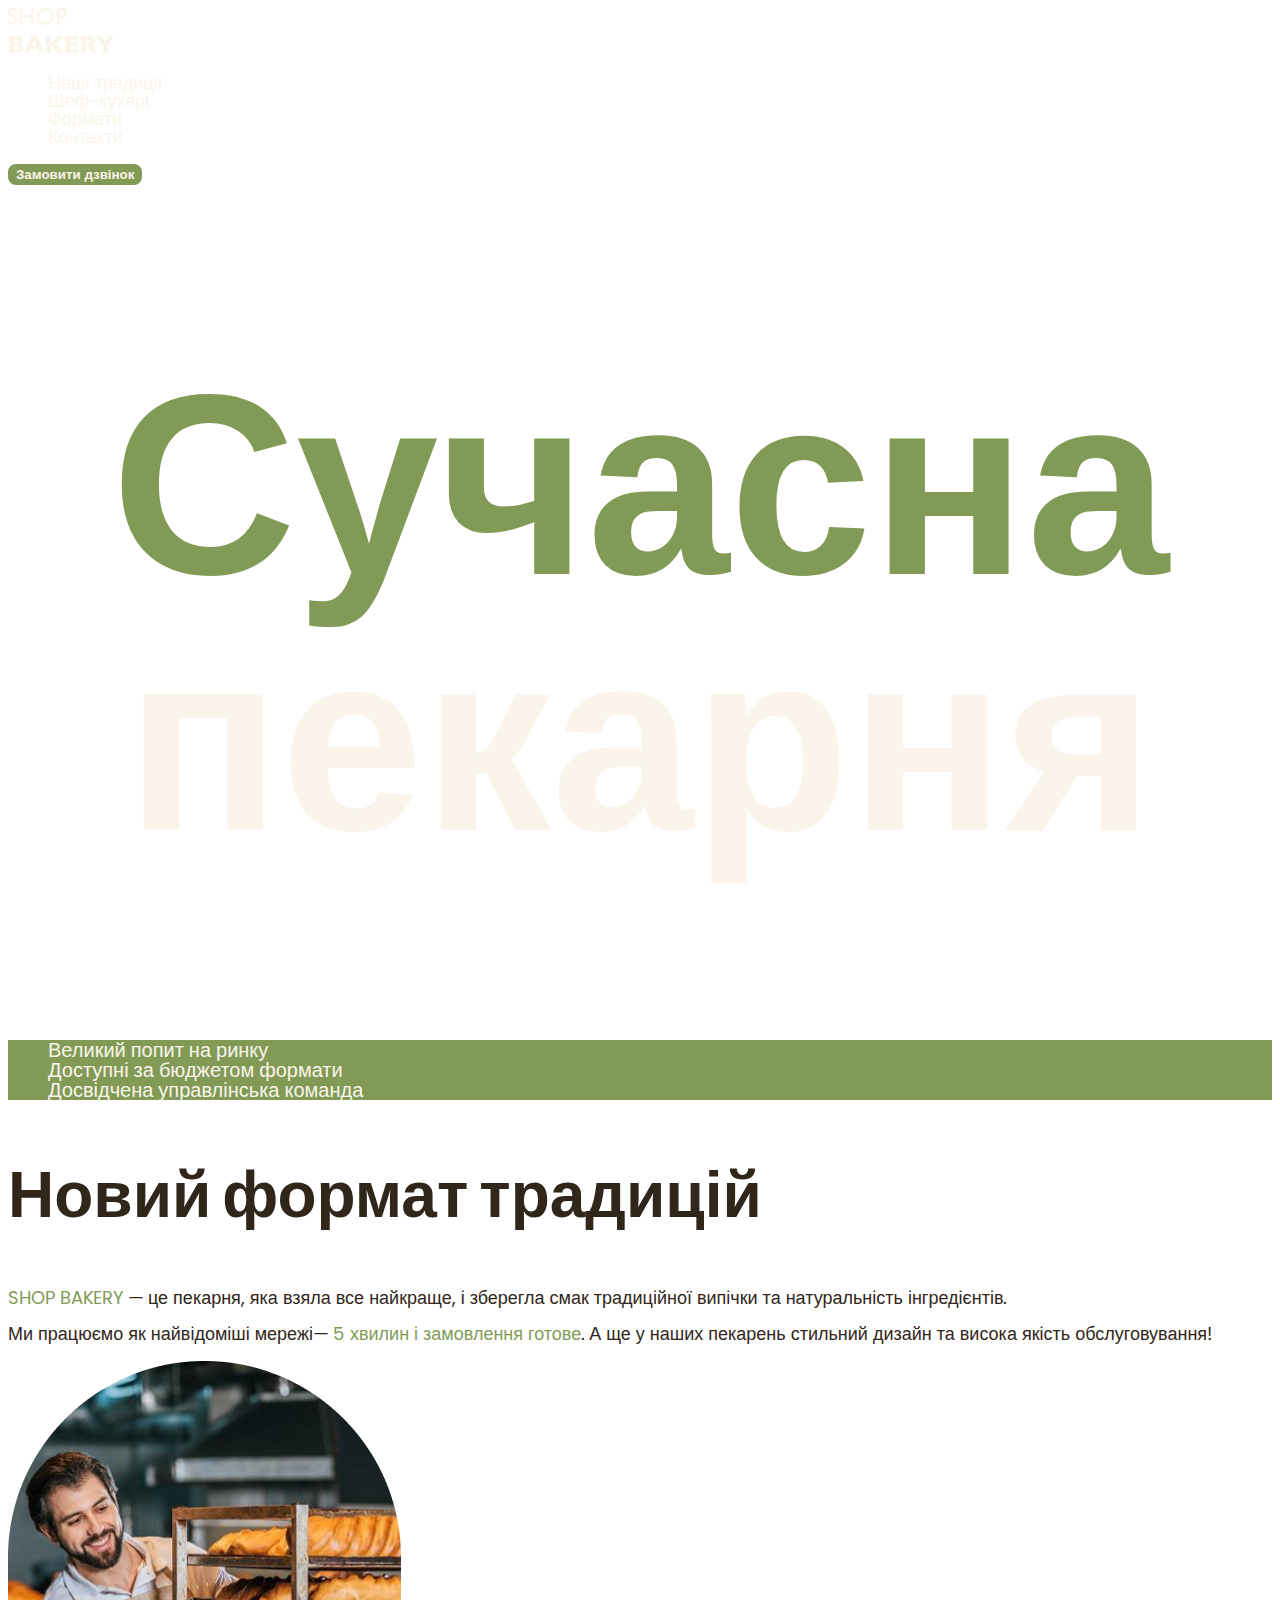
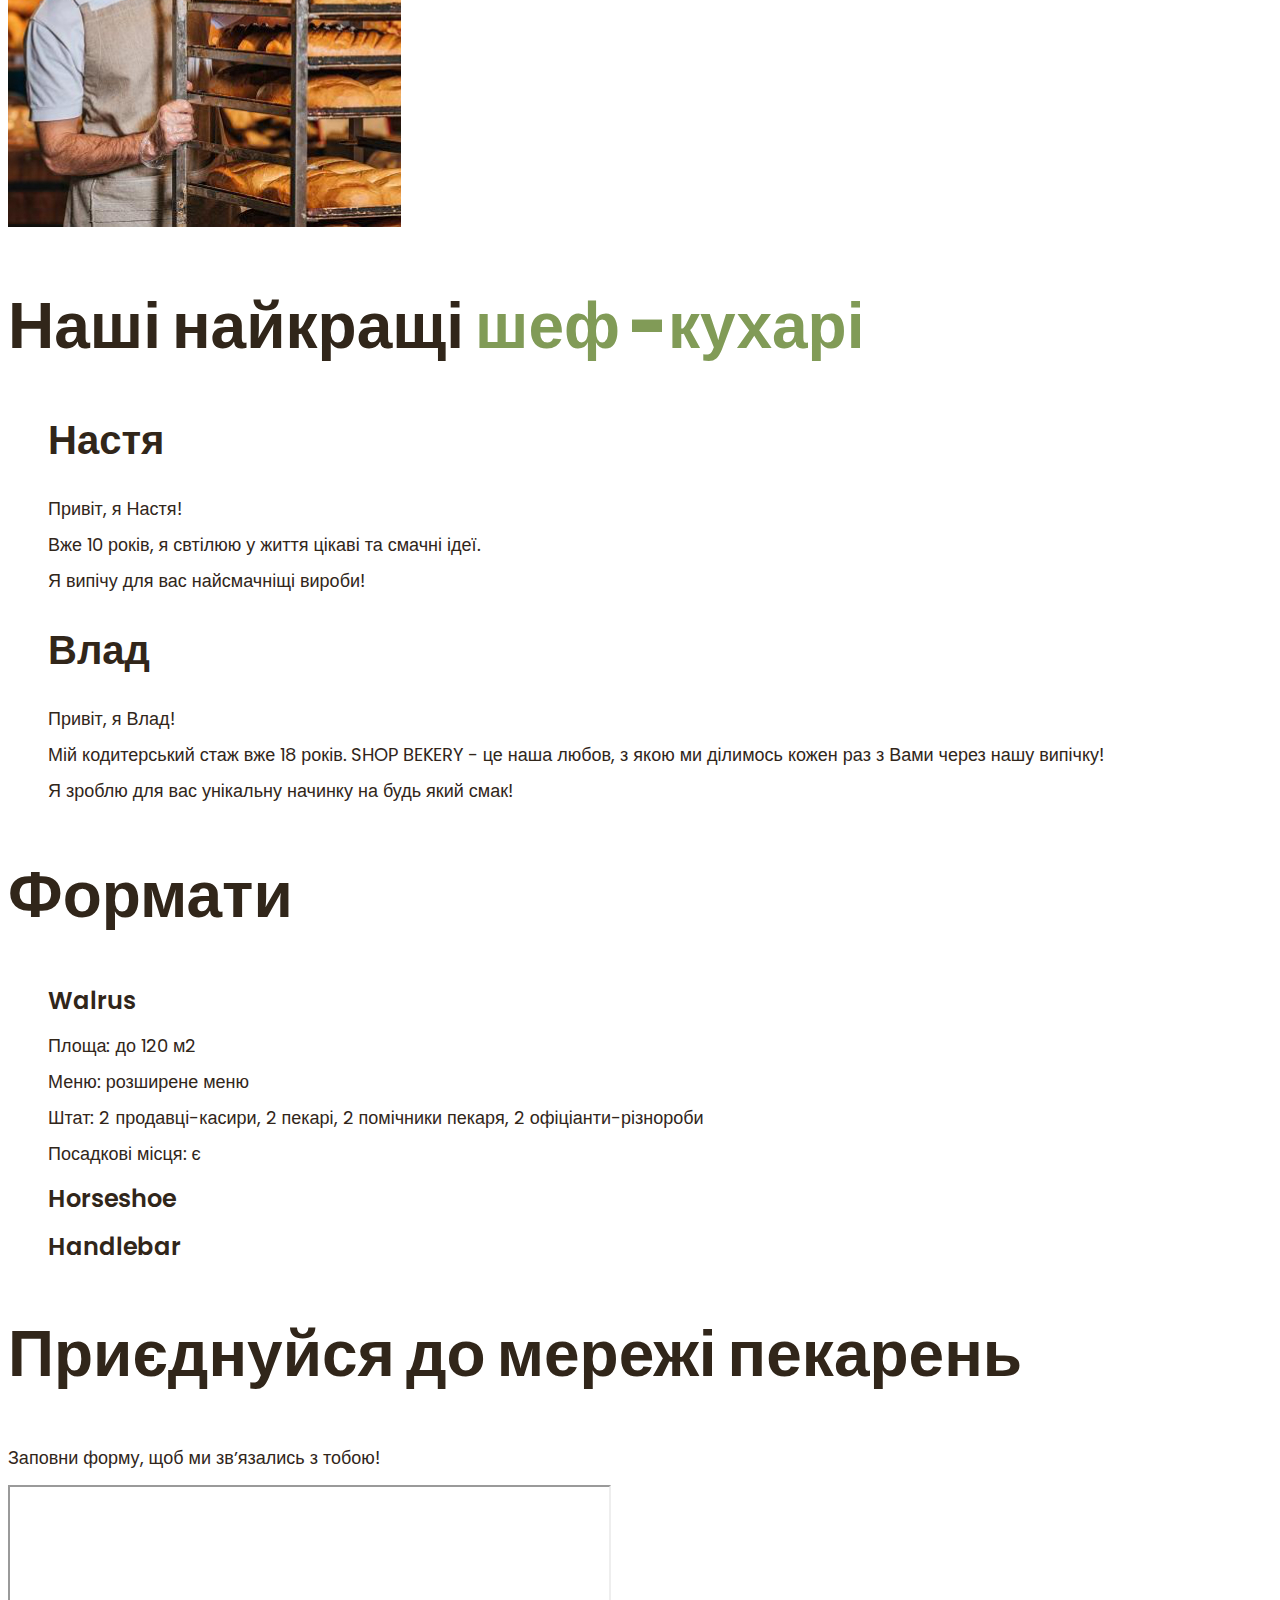
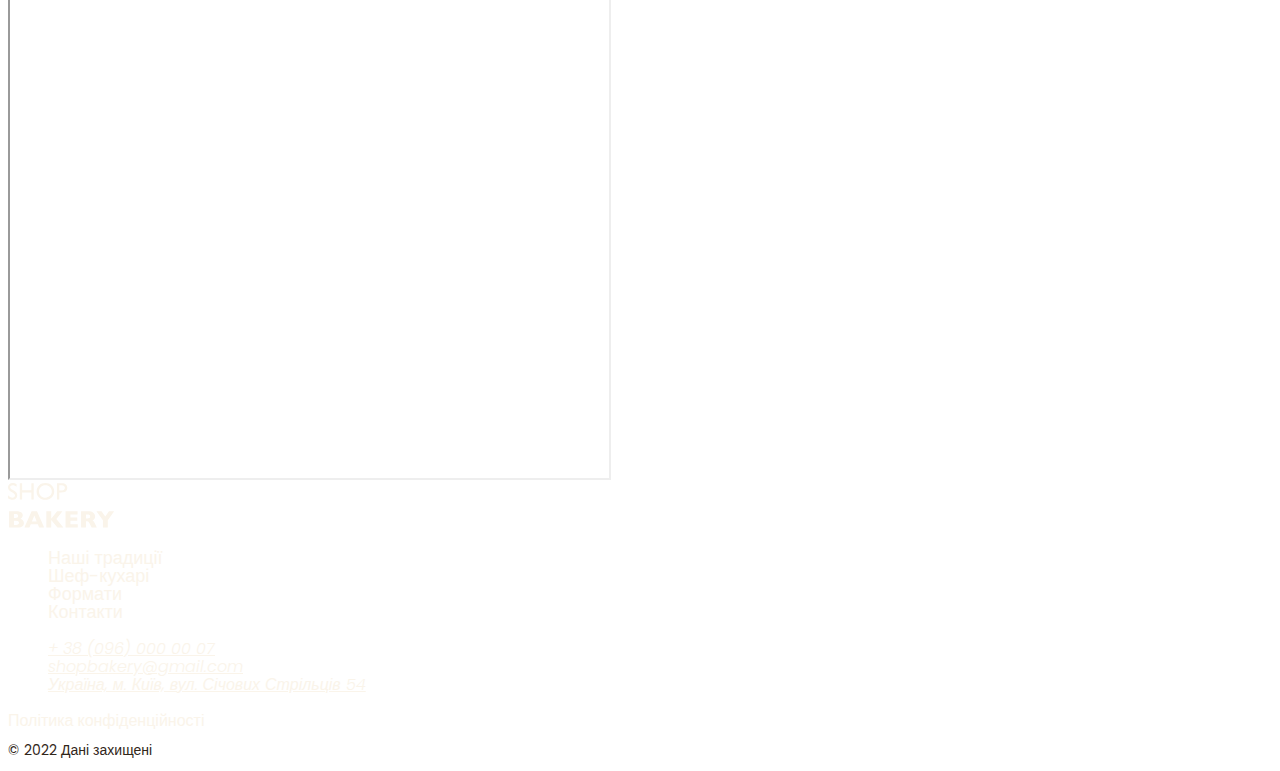
<file: index.html>
<!DOCTYPE html>
<html lang="uk">

<head>
  <meta charset="UTF-8" />
  <meta name="viewport" content="width=device-width, initial-scale=1.0" />
  <title>Сучасна пекарня</title>
  <!-- Fonts -->
  <link rel="preconnect" href="https://fonts.googleapis.com">
  <link rel="preconnect" href="https://fonts.gstatic.com" crossorigin>
  <link href="https://fonts.googleapis.com/css2?family=Poppins:wght@300;400;600;900&display=swap" rel="stylesheet">
  <!-- Css link -->
  <link rel="stylesheet" href="./css/styles.css" />
</head>

<body>
  <header>
    <nav>
      <a href="./index.html"> <!-- для index.html можно поставить просто "/"-->
        <img src="./images/logo.svg" alt="Логотип пекарні" />
      </a>
      <ul>
        <li><a class="link" href="#traditional-section">Наші традиції</a></li>
        <li><a class="link" href="#chefs-section">Шеф-кухарі</a></li>
        <li><a class="link" href="#formats-section">Формати</a></li>
        <li><a class="link" href="#contact-section">Контакти</a></li>
      </ul>
    </nav>
    <button class="button" type="button">Замовити дзвінок</button>
  </header>
  <main>
    <section class="hero-title">
      <h1><span class="accent">Сучасна</span> пекарня</h1>
    </section>
    <section id="traditional-section">
      <ul class="advantages-list">
        <li class="advantages-item">Великий попит на ринку</li>
        <li class="advantages-item">Доступні за бюджетом формати</li>
        <li class="advantages-item">Досвідчена управлінська команда</li>
      </ul>
      <h2 class="section-title">Новий формат традицій</h2>
      <p class="traditional-text">
        <span class="accent uppercase">shop bakery</span> — це пекарня, яка взяла все найкраще, і
        зберегла смак традиційної випічки та натуральність інгредієнтів.
      </p>
      <p class="traditional-text">
        Ми працюємо як найвідоміші мережі—
        <span class="accent">5 хвилин і замовлення готове</span>. А ще у наших пекарень
        стильний дизайн та висока якість обслуговування!
      </p>
      <img src="./images/Section2-baker-man.jpg" alt="Пекарь везе хліб" />
    </section>
    <section id="chefs-section">
      <h2 class="section-title">Наші найкращі <span class="accent">шеф -кухарі</span></h2>
      <ul>
        <li>
          <article>
            <h3 class="chef-title">Настя</h3>
            <p>Привіт, я Настя!</p>
            <p>Вже 10 років, я свтілюю у життя цікаві та смачні ідеї.</p>
            <p>Я випічу для вас найсмачніщі вироби!</p>
          </article>
        </li>
        <li>
          <article>
            <h3 class="chef-title">Влад</h3>
            <p>Привіт, я Влад!</p>
            <p>
              Мій кодитерський стаж вже 18 років. SHOP BEKERY - це наша любов,
              з якою ми ділимось кожен раз з Вами через нашу випічку!
            </p>
            <p>Я зроблю для вас унікальну начинку на будь який смак!</p>
          </article>
        </li>
      </ul>
    </section>
    <section id="formats-section">
      <h2 class="section-title">Формати</h2>
      <ul>
        <li>
          <article>
            <h3 class="fornat-title" lang="en">Walrus</h3>
            <div class="format-text">
              <p>Площа: до 120 м2</p>
              <p>Меню: розширене меню</p>
              <p>Штат: 2 продавці-касири, 2 пекарі, 2 помічники пекаря, 2 офіціанти-різнороби</p>
              <p>Посадкові місця: є</p>
            </div>
          </article>
        </li>
        <li>
          <article>
            <h3 class="fornat-title" lang="en">Horseshoe</h3>
          </article>
        </li>
        <li>
          <article>
            <h3 class="fornat-title" lang="en">Handlebar</h3>
          </article>
        </li>
      </ul>
    </section>
    <section id="contact-section">
      <h2 class="section-title">Приєднуйся до мережі пекарень</h2>
      <p>Заповни форму, щоб ми звʼязались з тобою!</p>
      <iframe
        src="https://www.google.com/maps/embed?pb=!1m14!1m8!1m3!1d2540.163446333503!2d30.4886984!3d50.456681!3m2!1i1024!2i768!4f13.1!3m3!1m2!1s0x40d4ce637c006b2d%3A0xaf86385f19996ff0!2z0YPQuy4g0KHQtdGH0LXQstGL0YUg0KHRgtGA0LXQu9GM0YbQvtCyLCA1NCwg0JrQuNC10LIsIDAyMDAw!5e0!3m2!1sru!2sua!4v1761527416507!5m2!1sru!2sua"
        width="603" height="595" allowfullscreen="" loading="lazy" referrerpolicy="no-referrer-when-downgrade">
      </iframe>
    </section>
  </main>
  <footer>
    <nav>
      <a href="./index.html"> <!-- для index.html можно поставить просто "/"-->
        <img src="./images/logo.svg" alt="Логотип пекарні" />
      </a>
      <ul>
        <li><a class="link" href="#traditional-section">Наші традиції</a></li>
        <li><a class="link" href="#chefs-section">Шеф-кухарі</a></li>
        <li><a class="link" href="#formats-section">Формати</a></li>
        <li><a class="link" href="#contact-section">Контакти</a></li>
      </ul>
    </nav>
    <address>
      <ul>
        <li><a class="address-link" href="tel:+380960000007">+ 38 (096) 000 00 07</a></li>
        <li>
          <a class="address-link" href="mailto:shopbakery@gmail.com">shopbakery@gmail.com</a>
        </li>
        <li>
          <a class="address-link" href="https://maps.app.goo.gl/52s7ZD26n82GJiwQ8" target="_blank">Україна, м. Київ,
            вул. Січових Стрільців
            54</a>
        </li>
        <li>
          <a href="#"></a>
          <!-- facebook icon -->
        </li>
        <li>
          <a href="#">
            <!-- instagram icon -->
          </a>
        </li>
      </ul>
    </address>
    <a class="address-link href=" #" target="_blank">Політика конфіденційності</a>
    <p class="address-copyright"><!--©--> &copy; 2022 Дані захищені</p>
  </footer>
</body>

</html>
</file>
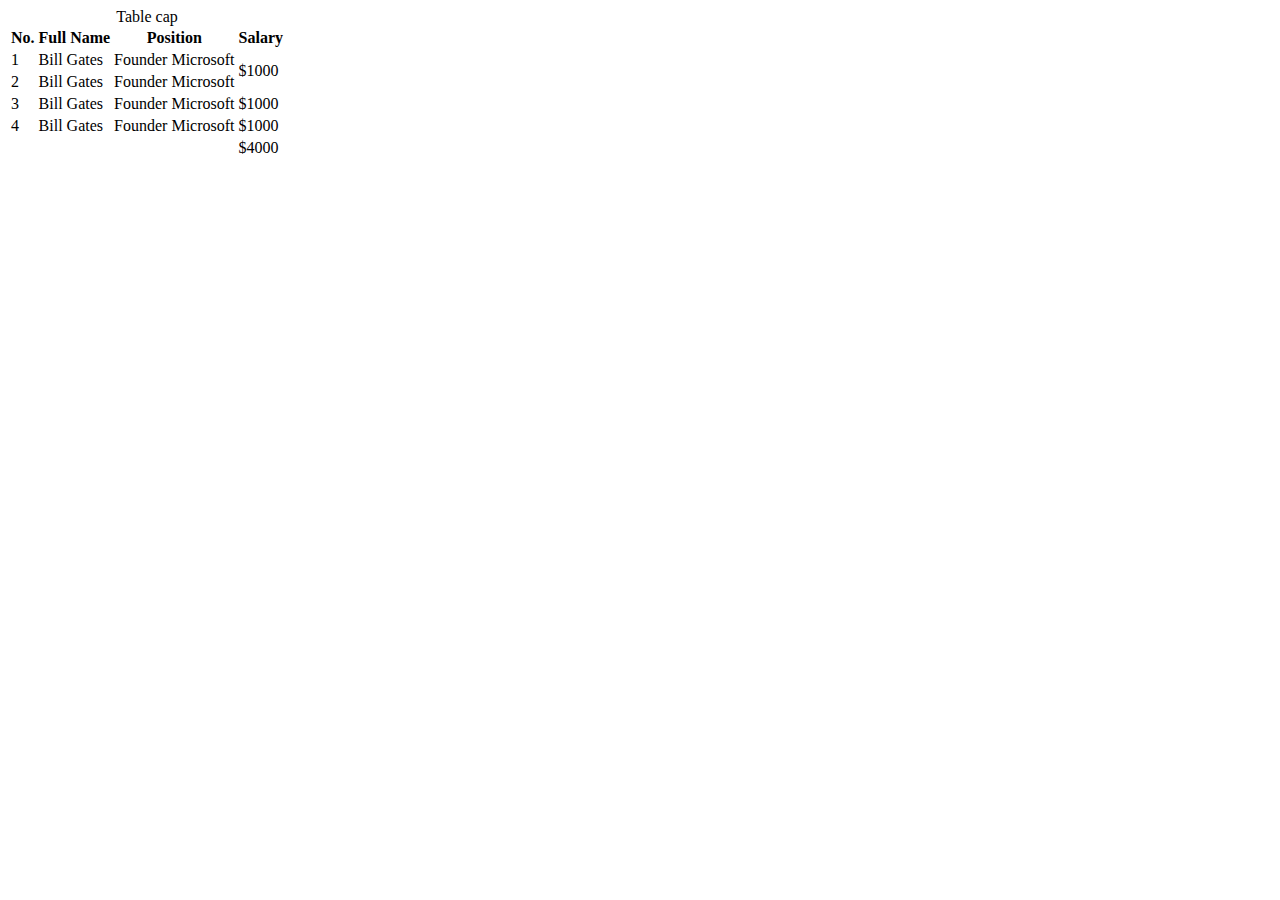
<file: test-table.html>
<!DOCTYPE html>
<html lang="en">

<head>
    <meta charset="UTF-8">
    <meta name="viewport" content="width=device-width, initial-scale=1.0">
    <title>Test table</title>
</head>

<body>
    <!-- Test table -->
    <table>
        <caption>Table cap</caption>
        <thead>
            <tr>
                <th>No.</th>
                <th>Full Name</th>
                <th>Position</th>
                <th>Salary</th>
            </tr>
        </thead>
        <tbody>
            <tr>
                <td>1</td>
                <td>Bill Gates</td>
                <td>Founder Microsoft</td>
                <td rowspan="2">$1000</td>
            </tr>
            <tr>
                <td>2</td>
                <td>Bill Gates</td>
                <td>Founder Microsoft</td>
                <!-- <td>$1000</td> -->
            </tr>
            <tr>
                <td>3</td>
                <td>Bill Gates</td>
                <td>Founder Microsoft</td>
                <td>$1000</td>
            </tr>
            <tr>
                <td>4</td>
                <td>Bill Gates</td>
                <td>Founder Microsoft</td>
                <td>$1000</td>
            </tr>
        </tbody>
        <tfoot>
            <tr>
                <td></td>
                <td></td>
                <td></td>
                <td>$4000</td>
            </tr>
        </tfoot>
    </table>
</body>

</html>
</file>
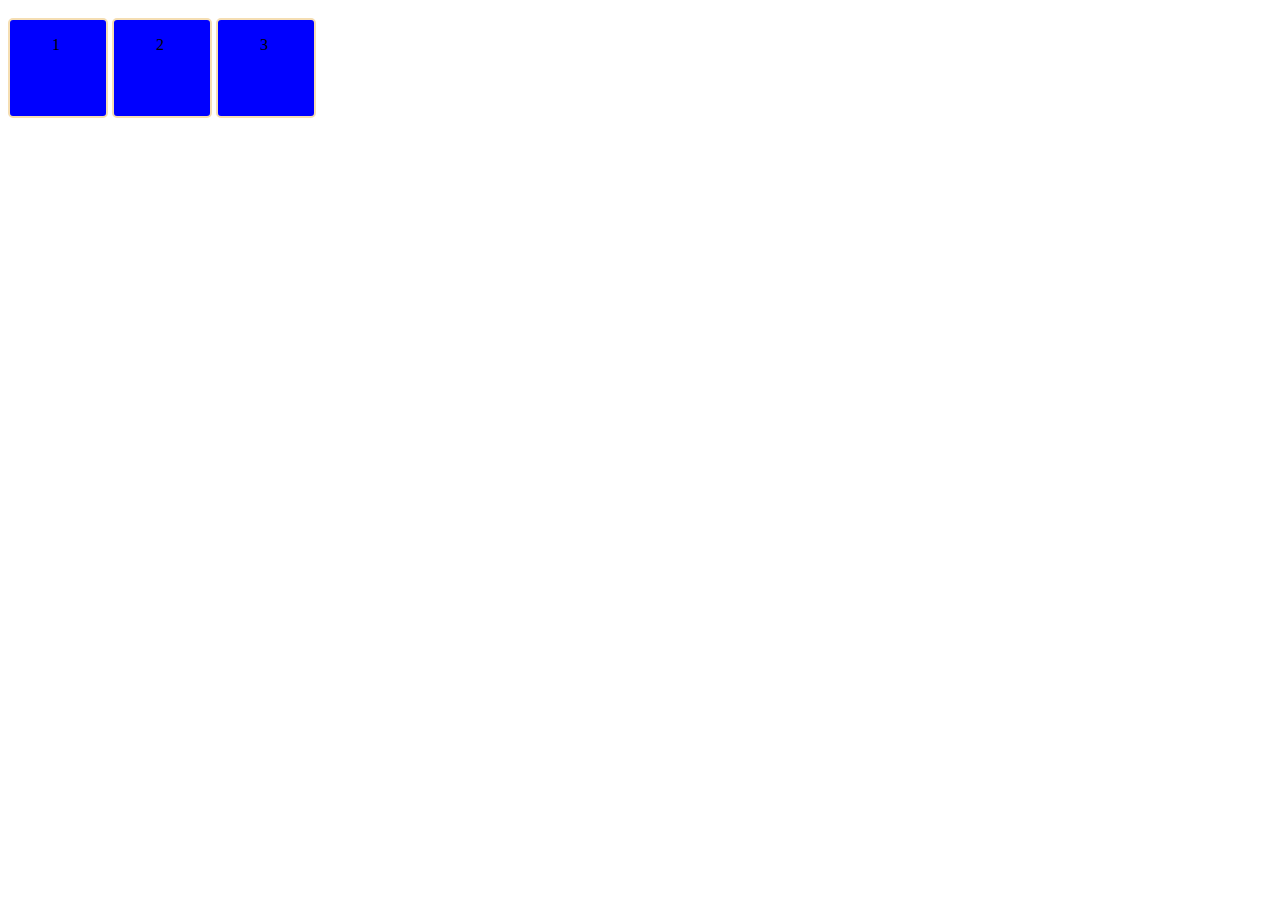
<file: test.html>
<!DOCTYPE html>
<html lang="en">

<head>
    <meta charset="UTF-8">
    <meta name="viewport" content="width=device-width, initial-scale=1.0">
    <title>Test</title>
    <link rel="stylesheet" href="./css/test.css">
</head>

<body>
    <div class="bos-parent" style="padding-top: 10px">

        <div class="box">1</div>
        <div class="box">2</div>
        <div class="box">3</div>
    </div>

</body>

</html>
</file>
<file: css/styles.css>
/* Fonts */
@font-face {
  font-display: swap;
  font-family: 'Poppins';
  font-style: normal;
  font-weight: 300;
  src: url('../fonts/poppins-v24-latin-300.woff2') format('woff2');
}
@font-face {
  font-display: swap;
  font-family: 'Poppins';
  font-style: normal;
  font-weight: 400;
  src: url('../fonts/poppins-v24-latin-regular.woff2') format('woff2');
}
@font-face {
  font-display: swap;
  font-family: 'Poppins';
  font-style: normal;
  font-weight: 600;
  src: url('../fonts/poppins-v24-latin-600.woff2') format('woff2');
}
@font-face {
  font-display: swap;
  font-family: 'Poppins';
  font-style: normal;
  font-weight: 900;
  src: url('../fonts/poppins-v24-latin-900.woff2') format('woff2');
}

/* Переменные */
:root {
  --color-brand: #819b57;
  --color-brand-dark: #465929;
  --color-light: #faf4ea;
  --color-dark: #31261a;
}
/* Global styles */
* {
  box-sizing: border-box; /* Устанавливает модель коробки для всех элементов */
}

body {
  color: var(--color-dark); /* Задает цвет текста для всего тела документа */
  font-family: 'Poppins', sans-serif;
  font-size: 18px;
  font-weight: 400;
  line-height: 1;
}

.uppercase {
  text-transform: uppercase; /* Делает все аперсайнс классы текстом с высоким регистром */
}

.accent {
  color: var(
    --color-brand
  ); /* Делает все акцентные классы текстом с цветом бренда */
}

ul {
  list-style-type: none; /* Убирает маркеры у списка */
}

/* Section styles */
.section-title {
  font-size: 64px;
  font-weight: 900;
  line-height: 1.3;
}

/* Chef section */
.chef-title {
  font-size: 40px;
  font-weight: 600;
}

/* Format section */
.fornat-title {
  font-size: 24px;
  font-weight: 600;
  vertical-align: middle;
}

.fornat-tetx {
  font-size: 14px;
  font-weight: 300;
}

/* Button styles */
.button {
  color: var(--color-light);
  background-color: var(--color-brand);
  border: 2px solid var(--color-brand);
  font-weight: 600;
  border-radius: 8px;
}

.button:hover {
  background-color: transparent; /* Прозрачный цвет фона  */
  color: var(--color-brand-dark);
  border-color: var(--color-brand-dark);
  cursor: pointer;
}

/* Link styles */
.link {
  color: var(--color-light);
  text-decoration: none; /* Убирает подчеркивание у ссылки */
}

.link:hover {
  color: var(--color-brand);
  cursor: pointer;
  font-weight: 600;
}

/* Hero title styles */
.hero-title {
  color: var(--color-light);
  text-align: center;
  font-weight: 900;
  font-size: 128px;
}

/* Advantages list styles */
.advantages-list {
  background-color: var(--color-brand);
  color: var(--color-light);
}
.advantages-item {
  font-size: 20px;
  font-weight: 300;
}

/* Footer */

.address-link {
  color: var(--color-light);
  font-size: 16px;
  font-weight: 300;
}
.address-link:hover {
  color: var(--color-brand);
}
.address-copyright {
  color: var(--color-dark);
  font-size: 14px;
}
</file>
<file: css/test.css>
* {
  box-sizing: border-box;
}

.box {
  display: inline-block;
  width: 100px;
  height: 100px;
  background-color: blue;
  padding: 16px 42px;
  border: 2px solid wheat;
  border-radius: 5px;
  margin: 0 auto;
}
</file>
